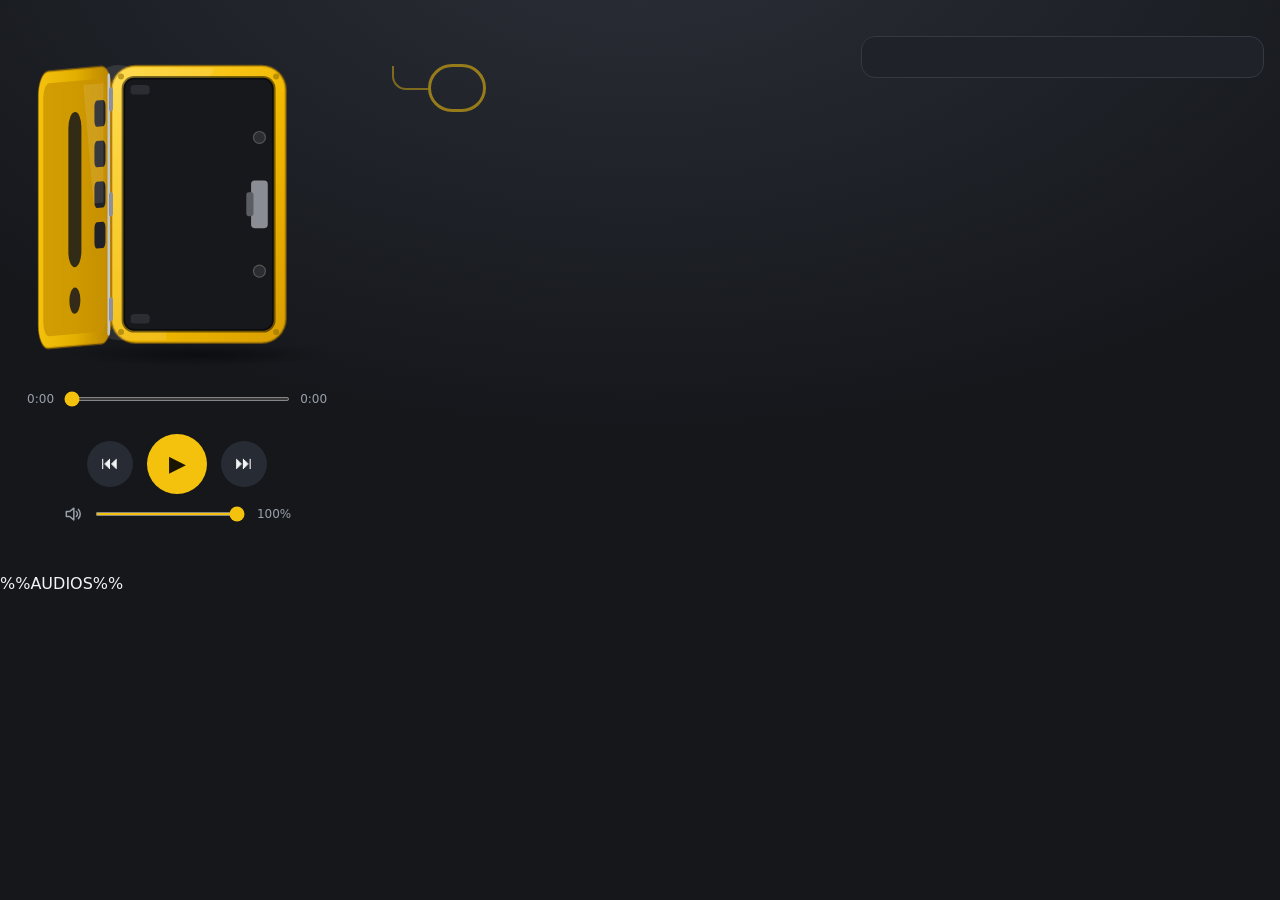
<file: paquete/modulos/_core/mixtape_plantilla.html>
<!doctype html>
<html lang="%%LANG%%">
<head>
<meta charset="utf-8">
<meta name="viewport" content="width=device-width,initial-scale=1">
<title>%%TITLE%%</title>
<style>
:root{--bg:#15171b;--panel:#1f2228;--panel2:#272b33;--line:#343944;--txt:#f2f3f5;--muted:#9aa0ab;--acc:#f4c20d;--onacc:#1a1500}
*{box-sizing:border-box}html,body{overflow-x:clip}
html{background:var(--bg)}body{min-height:100vh;background-repeat:no-repeat;transition:background .6s;margin:0;background:radial-gradient(900px 520px at 50% -10%,var(--tint,#2b2f38),transparent),var(--bg);color:var(--txt);font:16px/1.5 "Roboto","Segoe UI",system-ui,sans-serif}
main{max-width:1180px;margin:0 auto;padding:28px 16px 48px}
header{text-align:center;margin-bottom:6px}header h1{margin:0;font-weight:300;font-size:28px;letter-spacing:.2px}header p{margin:2px 0 0;color:var(--muted)}
/* walkman */
.sw{max-width:380px;margin:8px auto 0}
.stage{position:relative;height:0;padding-bottom:103.7%}.stage svg{position:absolute;inset:0;width:100%;height:100%}

svg{display:block;width:100%;height:auto}
#cas1,#cas2{transition:transform .9s cubic-bezier(.5,0,.2,1)}
.out #cas1,.out #cas2{transform:translateX(46px)}
#cas1{opacity:0}.open #cas1{opacity:1}
#lidW{transform-origin:130px 206px;transition:transform .9s cubic-bezier(.5,0,.2,1);transform:none}
.open #lidW{transform:skewY(-5deg) scaleX(-.42)}
#lidOut{opacity:1;transition:opacity 0s .3s}#lidIn{opacity:0;transition:opacity 0s .3s}
.open #lidOut{opacity:0;transition:opacity 0s .5s}.open #lidIn{opacity:1;transition:opacity 0s .5s}
.reel{transform-box:fill-box;transform-origin:center}
.play .reel{animation:giro 2.4s linear infinite}
@keyframes giro{to{transform:rotate(360deg)}}
.cs{display:flex;gap:10px;align-items:center;justify-content:center;color:var(--muted);font-size:13px;margin:10px 0 0}.cs div{display:flex;gap:6px}.cs button{width:26px;height:26px;border-radius:50%;border:1px solid var(--line);background:none;color:var(--muted);cursor:pointer;font:inherit;font-size:12px}.cs button.on{background:var(--acc);border-color:var(--acc);color:var(--onacc)}
.cols{display:grid;grid-template-columns:minmax(0,1fr) minmax(0,.95fr) minmax(0,1.15fr);gap:28px;align-items:start;margin-top:8px}
.c1 .sw{margin-top:0}.c2 h2.ct{margin:6px 0 10px;font-size:13px;font-weight:500;color:var(--muted)}.c2 ol{margin:0}
.c3 .nota{margin:0}
.base{margin:22px 0 22px;max-width:none}
.frame{position:relative;filter:drop-shadow(0 12px 12px rgba(0,0,0,.45)) drop-shadow(0 2px 2px rgba(0,0,0,.3))}
.frame::before{content:"";position:absolute;left:50%;top:-14px;width:110px;height:28px;margin-left:-55px;transform:rotate(-2deg);z-index:2;background:linear-gradient(100deg,rgba(255,255,255,.45),rgba(210,205,190,.55) 30%,rgba(235,232,220,.5) 55%,rgba(200,196,180,.55));box-shadow:0 1px 3px rgba(0,0,0,.25);clip-path:polygon(0 8%,3% 0,97% 4%,100% 0,98% 52%,100% 100%,3% 96%,0 100%,2% 50%)}
.card{position:relative;padding:34px 26px 34px 62px;color:#2b2b31;background:
 linear-gradient(90deg,transparent 52px,rgba(214,72,86,.75) 52px,rgba(214,72,86,.75) 53.5px,transparent 53.5px),
 repeating-linear-gradient(180deg,transparent 0 23px,rgba(56,150,160,.55) 23px 24px),
 linear-gradient(#f7f5ef,#efece3);background-position:0 0,0 10px,0 0;
 box-shadow:inset 0 0 40px rgba(120,100,60,.12)}
.card::before{content:"";position:absolute;left:0;top:0;bottom:0;width:44px;background:radial-gradient(circle at 22px 34px,#15161a 0 6px,rgba(0,0,0,.35) 6px 7.500px,transparent 8px);background-size:44px 48px;background-repeat:repeat-y}
.hd{display:flex;justify-content:space-between;align-items:flex-end;gap:12px;min-height:48px}
.hd b{font:400 26px/1.05 'Ink Free','Segoe Print','Segoe Script','Bradley Hand',cursive;color:#1d2c78;transform:rotate(-1.2deg);transform-origin:left bottom;overflow-wrap:anywhere}
.hd span{font:400 19px 'Ink Free','Segoe Print','Segoe Script','Bradley Hand',cursive;color:#1d2c78;transform:rotate(1deg)}
.sub{font:10pt/24px "Courier New",Courier,monospace;color:#555;margin:0;min-height:24px}
.base p{margin:0;font:11pt/24px "Courier New",Courier,monospace;color:#2b2b31;white-space:pre-wrap;overflow-wrap:anywhere;text-align:left;min-height:48px}.base p.v{color:#8a8a8e}
.ft{display:flex;justify-content:flex-end;align-items:center;margin-top:18px}.sig{font:400 22px/1 'Ink Free','Segoe Print','Segoe Script','Bradley Hand',cursive;color:#1d1d78;transform:rotate(-2deg)}.dot{display:none}
.vol{display:flex;align-items:center;gap:10px;justify-content:center;margin:10px 0 0;color:var(--muted)}
.vol svg{width:20px;height:20px;fill:none;stroke:currentColor;stroke-width:1.8;stroke-linecap:round;stroke-linejoin:round;flex:none}
.vol input{width:150px;accent-color:var(--acc);height:4px}
.vol output{min-width:3ch;font-size:12px;text-align:right}
.nota{overflow:visible;max-height:none}.nota p{overflow:visible}
main{max-width:1560px}
.cols{grid-template-columns:minmax(0,.8fr) minmax(0,1.1fr) minmax(0,1fr);gap:40px}
.hh{text-align:center;margin:0 0 6px}.hh h1{font-size:30px}
.contact{margin-top:34px;text-align:center;color:var(--muted);font-size:15px;line-height:1.5}.contact a{color:var(--txt);text-decoration:underline;text-underline-offset:3px}
.contact a.mail{display:block;width:max-content;margin:0 auto;font-size:17px}
.contact a.ig{display:block;width:max-content;margin:6px auto 0;font-size:17px}.contact .tel{display:block;width:max-content;margin:6px auto 0;font-size:26px;line-height:1;font-weight:300;text-decoration:none;white-space:nowrap}
.c1 .bar,.c1 .vol{max-width:260px;margin-left:auto;margin-right:auto}.c1 .now{margin-bottom:6px}
.c2 .base{margin:6px 0 24px}.c2 h2.ct{margin:0 0 12px 50px}
.tl{position:relative;padding-left:50px}
.tl::before{content:"";position:absolute;left:14px;top:26px;bottom:38px;width:2px;background:var(--acc);opacity:.8}
.tl ol{margin:0;display:grid;gap:10px}
.tl li{position:relative}
.tl li .ck{position:absolute;left:-50px;top:50%;margin:-14px 0 0 0;width:28px;height:28px;appearance:none;-webkit-appearance:none;background:#050506;border:2px solid var(--acc);border-radius:3px;cursor:pointer;transition:background .15s}
.tl li .ck:checked{background:var(--acc)}.tl li .ck:focus-visible{outline:2px solid var(--txt);outline-offset:3px}
.tl li.on{box-shadow:0 0 0 2px var(--acc);background:var(--panel2)}
.dlb{position:relative;height:48px;margin:16px 0 0 0;display:flex;align-items:center;padding:12px 26px;border-radius:99px;border:3px solid var(--acc);background:transparent;color:var(--acc);font:500 13px/1.2 inherit;letter-spacing:.5px;text-transform:uppercase;cursor:pointer;transition:opacity .15s,background .15s}
.dlb::before{content:"";position:absolute;left:-39px;top:calc(50% - 22px);width:36px;height:22px;border-left:2px solid var(--acc);border-bottom:2px solid var(--acc);border-bottom-left-radius:14px;opacity:.8}
.dlb:not(:disabled):hover{background:var(--acc);color:var(--onacc)}.dlb:disabled{opacity:.55;cursor:default}
.tl::after{content:"";position:absolute;left:14px;bottom:28px;width:2px;height:0}
@media (max-width:900px){
.cols{display:flex;flex-direction:column;align-items:stretch;gap:10px}
.c1,.c2{display:contents}
.hh{order:1}.sw{order:2;width:100%}
.pl{order:3;position:sticky;top:0;z-index:30;display:grid;grid-template-columns:minmax(0,1fr) auto;gap:2px 10px;align-items:center;margin:0 -14px;padding:8px 14px 10px;background:color-mix(in srgb,var(--bg) 92%,transparent);backdrop-filter:blur(8px);-webkit-backdrop-filter:blur(8px);border-bottom:1px solid var(--line)}
.pl .now{grid-column:1;grid-row:1;text-align:left;margin:0;min-width:0}.pl .now b{display:block;font-size:15px;white-space:nowrap;overflow:hidden;text-overflow:ellipsis}.pl .now span{font-size:12px}
.pl .ctl{grid-column:2;grid-row:1;margin:0;gap:6px}.pl .ctl button{width:40px;height:40px;font-size:15px}.pl .ctl #pp{width:46px;height:46px;font-size:18px}
.pl .seekrow{grid-column:1/-1;grid-row:2;max-width:none;margin:0}
.pl #err{grid-column:1/-1;grid-row:3;min-height:0;font-size:12px}.pl .vol{display:none}
.base{order:4;width:100%;margin:6px 0 0}.c3{order:5}.c2 h2.ct{order:6;margin:14px 0 0 50px}.tl{order:7}.contact{order:8;margin:22px 0 6px}
#h-ly{cursor:pointer;display:flex;justify-content:space-between;align-items:center;margin:0;padding:4px 0;-webkit-tap-highlight-color:transparent}
#h-ly::after{content:"";width:9px;height:9px;border-right:2px solid currentColor;border-bottom:2px solid currentColor;transform:rotate(45deg);transition:transform .2s;margin-right:4px}
#lb.abierta #h-ly{margin-bottom:8px}#lb.abierta #h-ly::after{transform:rotate(-135deg)}
#lb:not(.abierta) #lyr{display:none}
#h-ly:focus-visible{outline:2px solid var(--acc);outline-offset:3px;border-radius:6px}
main{padding:14px 14px 28px}
.card{padding:30px 18px 30px 52px}
.card::before{width:36px;background-size:36px 48px;background-position:0 0}
.hd b{font-size:24px}.hd span{font-size:17px}
.dlb{max-width:100%;padding:10px 18px;font-size:12px}
.hh h1{font-size:26px}
.contact .tel{font-size:24px}
}
@media (max-width:900px){.cols{grid-template-columns:minmax(0,1fr);gap:20px}}
/* player */
.now{text-align:center;margin:14px 0 4px}.now b{display:block;font-size:20px;font-weight:500}.now span{color:var(--muted);font-size:14px}
.ctl{display:flex;gap:14px;align-items:center;justify-content:center;margin:10px 0}
.ctl button{border:0;border-radius:50%;width:46px;height:46px;background:var(--panel2);color:var(--txt);font-size:18px;cursor:pointer}
.ctl #pp{width:60px;height:60px;background:var(--acc);color:var(--onacc);font-size:22px}
.ctl button:focus-visible{outline:2px solid var(--acc);outline-offset:3px}
.bar{height:4px;border-radius:9px;background:var(--panel2);overflow:hidden}.bar i{display:block;height:100%;width:0;background:var(--acc)}
/* list */
ol{list-style:none;margin:22px 0 0;padding:0;display:grid;gap:6px}
li{display:flex;align-items:center;gap:14px;padding:12px 14px;border-radius:12px;background:var(--panel);cursor:pointer;transition:background .15s}
li:hover{background:var(--panel2)}li.on{background:var(--panel2);box-shadow:inset 3px 0 0 var(--acc)}
li b{font-weight:300;color:var(--muted);min-width:2ch}li span{flex:1}li small{color:var(--muted)}
li .n{width:8px;height:8px;border-radius:50%;background:var(--acc);flex:none}
.lyr{white-space:pre-wrap}#lp{line-height:1.75}
/* note */
.nota{margin:16px 0 0;padding:16px 18px;border-radius:14px;background:var(--panel);border:1px solid var(--line)}
.nota h2{margin:0 0 6px;font-size:13px;font-weight:500;color:var(--muted)}
.nota p{margin:0;line-height:1.65;overflow-wrap:anywhere;white-space:pre-wrap}.nota p.v{color:var(--muted)}
footer a{color:var(--acc)}footer{text-align:center;color:var(--muted);margin-top:26px;font-size:14px}
@media (prefers-reduced-motion:reduce){#cas1,#cas2,#lidW{transition:none}.play .reel{animation:none}}
.seekrow{display:flex;align-items:center;gap:8px;max-width:300px;margin:8px auto 0;font-size:12px;color:var(--muted)}
.seekrow input{flex:1;min-width:0;accent-color:var(--acc);height:4px}
#err{min-height:1.2em;text-align:center;color:var(--acc);font-size:13px}
#lyr{white-space:pre-wrap;overflow-wrap:anywhere;margin:0;font:inherit;line-height:1.75}
.tl li span{flex:1}.tl li small{color:var(--muted)}
.base[hidden]{display:none}
.nota h2{margin:0 0 8px}
</style>
</head>
<body>
<main>
<div class="cols">
<div class="c1"><header class="hh"><h1 id="ttl"></h1><p id="art" class="art"></p></header>
<div class="sw"><div class="stage open out" id="st">
<svg viewBox="50 70 270 280" role="img" aria-label="Walkman amarillo con la cinta">
<defs>
 <linearGradient id="gy" x1="0" y1="0" x2="1" y2="1"><stop offset="0" stop-color="#ffd83d"/><stop offset=".55" stop-color="#f2b900"/><stop offset="1" stop-color="#d99e00"/></linearGradient>
 <linearGradient id="gd" x1="0" y1="0" x2="1" y2="0"><stop offset="0" stop-color="#b98300"/><stop offset=".5" stop-color="#e4b000"/><stop offset="1" stop-color="#f4c20d"/></linearGradient>
 <mask id="mk" maskUnits="userSpaceOnUse" x="100" y="80" width="200" height="260"><rect x="100" y="80" width="200" height="260" fill="#fff"/><rect x="143" y="111" width="124" height="190" rx="62" fill="#000"/></mask>
 <radialGradient id="gs" cx=".5" cy=".5"><stop offset="0" stop-color="#000" stop-opacity=".45"/><stop offset="1" stop-color="#000" stop-opacity="0"/></radialGradient>
</defs>
<defs id="cd"></defs>
<ellipse cx="203" cy="332" rx="112" ry="10" fill="url(#gs)"/>
<!-- cuerpo: casi las proporciones de la cinta, un poco mayor para el mecanismo -->
<rect x="130" y="90" width="146" height="232" rx="20" fill="url(#gy)"/>
<rect x="130" y="90" width="146" height="232" rx="20" fill="none" stroke="#a97800" stroke-opacity=".5" stroke-width="2"/>
<path d="M146 92h70c-24 50-40 130-40 228h-40a20 20 0 0 1-20-20V112a20 20 0 0 1 30-20z" fill="#fff" fill-opacity=".10"/>
<g fill="#8d6a00" fill-opacity=".55"><circle cx="138" cy="99" r="2.500"/><circle cx="268" cy="99" r="2.500"/><circle cx="138" cy="313" r="2.500"/><circle cx="268" cy="313" r="2.500"/></g>
<rect x="140" y="100" width="126" height="212" rx="9" fill="#17181b"/>
<rect x="140" y="100" width="126" height="212" rx="9" fill="none" stroke="#000" stroke-opacity=".5" stroke-width="3"/>
<g><rect x="247" y="186" width="14" height="40" rx="3" fill="#8a8d94"/><rect x="243" y="196" width="6" height="20" rx="2" fill="#5a5d64"/><circle cx="254" cy="150" r="5" fill="#2b2d33" stroke="#555"/><circle cx="254" cy="262" r="5" fill="#2b2d33" stroke="#555"/><rect x="146" y="106" width="16" height="8" rx="3" fill="#2b2d33"/><rect x="146" y="298" width="16" height="8" rx="3" fill="#2b2d33"/></g>
<g id="cas2"><g class="cc" transform="translate(263 114) rotate(90)"></g></g>
<!-- puerta del lado de los botones, abierta solo un poco -->
<g id="lidW">
 <g id="lidOut">
  <rect x="130" y="90" width="146" height="232" rx="20" fill="url(#gy)" mask="url(#mk)"/>
  <rect x="130" y="90" width="146" height="232" rx="20" fill="none" stroke="#a97800" stroke-opacity=".5" stroke-width="2"/>
  <path d="M146 92h70c-24 50-40 130-40 228h-40a20 20 0 0 1-20-20V112a20 20 0 0 1 30-20z" fill="#fff" fill-opacity=".10" mask="url(#mk)"/>
  <rect x="143" y="111" width="124" height="190" rx="62" fill="#1b1c20" fill-opacity=".2" stroke="#101113" stroke-width="10"/>
  <rect x="148" y="116" width="114" height="180" rx="57" fill="none" stroke="#17a88c" stroke-width="2"/>
  <path d="M170 128l40-6v168l-46 4z" fill="#fff" fill-opacity=".06"/>
  <circle cx="141" cy="100" r="3.500" fill="#c96a1a"/>
  
  <text x="266" y="316" text-anchor="end" font-size="8" fill="#4a4a46" font-family="Roboto,Segoe UI,sans-serif">FM/AM</text>
  <g fill="#0e0f11"><rect x="126" y="130" width="8" height="150" rx="3"/></g>
 </g>
 <g id="lidIn">
  <rect x="130" y="90" width="146" height="232" rx="20" fill="url(#gd)"/>
  <rect x="130" y="90" width="146" height="232" rx="20" fill="none" stroke="#a97800" stroke-opacity=".5" stroke-width="2"/>
  <rect x="140" y="100" width="126" height="212" rx="12" fill="#c99200" fill-opacity=".75"/>
  <rect x="190" y="126" width="26" height="130" rx="13" fill="#17181b" fill-opacity=".85"/>
  <circle cx="203" cy="284" r="11" fill="#17181b" fill-opacity=".85"/>
  <g fill="#202227"><rect x="142" y="118" width="22" height="22" rx="5"/><rect x="142" y="152" width="22" height="22" rx="5"/><rect x="142" y="186" width="22" height="22" rx="5"/><rect x="142" y="220" width="22" height="22" rx="5"/></g>
  <rect x="133" y="96" width="5" height="220" rx="2.500" fill="#c3c6cc"/>
  <g fill="#8e9199"><rect x="127" y="108" width="8" height="20" rx="2.500"/><rect x="127" y="196" width="8" height="20" rx="2.500"/><rect x="127" y="284" width="8" height="20" rx="2.500"/></g>
  <path d="M146 104h40l-20 100h-20z" fill="#fff" fill-opacity=".10"/>
 </g>
</g>
<g id="cas1"><g class="cc" transform="translate(263 114) rotate(90)"></g></g>
</svg></div></div>
<div class="pl"><div class="now"><b id="nt"></b><span id="ns"></span></div>
<div class="seekrow"><span id="cur">0:00</span><input id="seek" type="range" min="0" max="1000" value="0"><span id="dur">0:00</span></div>
<div id="err" role="status"></div>
<div class="ctl"><button id="pv" type="button">&#9198;</button><button id="pp" type="button">&#9654;</button><button id="nx" type="button">&#9197;</button></div>
<label class="vol"><svg viewBox="0 0 24 24" id="vi"><path d="M4 9v6h4l5 4V5L8 9z"/><path id="vw" d="M16 9a4 4 0 0 1 0 6M18.500 6.500a8 8 0 0 1 0 11"/></svg><input id="vol" type="range" min="0" max="1" step="0.05" value="1"><output id="vo">100%</output></label>
</div>
<div class="contact" id="ct" hidden></div></div>
<div class="c2"><section class="base" id="nb" hidden><div class="frame"><div class="card">
<div class="hd"><b id="bt"></b><span id="by"></span></div><div class="sub" id="bs"></div><p id="np"></p>
<div class="ft"><span class="sig" id="sg"></span><i class="dot"></i></div></div></div></section>
<h2 class="ct" id="h-tr"></h2><div class="tl"><ol id="list"></ol><button type="button" id="dl" class="dlb" disabled></button></div></div>
<div class="c3"><section class="nota" id="lb"><h2 id="h-ly"></h2><pre id="lyr"></pre></section></div>
</div>
</main>
<audio id="au" preload="metadata"></audio>
%%AUDIOS%%
<script type="application/json" id="d">%%DATA%%</script>
<script>
(function(){
var D=JSON.parse(document.getElementById('d').textContent),U=D.ui,T=D.tracks;
function $(i){return document.getElementById(i)}
function esc(x){return String(x==null?'':x).replace(/&/g,'&amp;').replace(/</g,'&lt;')}
var PEN="'Ink Free','Segoe Print','Segoe Script','Bradley Hand',cursive";
var cx=document.createElement('canvas').getContext('2d');
function fit(txt,w,h,k){var fs=h*1.05*k;cx.font=fs+'px '+PEN;while(cx.measureText(txt).width>w&&fs>5){fs*=.94;cx.font=fs+'px '+PEN}return fs}
function lab(txt,f,k,rot,col){if(!txt)return '';var x=f[0]*184,y=f[1]*118,w=f[2]*184,h=f[3]*118,fs=fit(txt,w,h,k);
 return '<text x="0" y="0" transform="translate('+(x+w/2).toFixed(1)+' '+(y+h/2).toFixed(1)+') rotate('+rot+')" text-anchor="middle" dominant-baseline="central" font-size="'+fs.toFixed(1)+'" font-family="'+PEN.replace(/"/g,"'")+'" fill="'+col+'" fill-opacity=".95">'+txt+'</text>'}
/* ===== 12 cassettes drawn as vectors (viewBox 400 x 254), after real cassettes ===== */
var CD=[
/*1 clear shell, light blue label*/{shell:'clear',lab:{y0:26,y1:198,c:['#b7dcf7','#86bde9','#6aa6d8'],rules:[54,74,94]},hx:[128,272],hy:126,hr:25,win:'pill',hub:'std',tx:['C-60|42|128|16|#12304f','SIDE___|316|130|12|#12304f']},
/*2 black, retro stripes*/{shell:'solid',b:['#3a3a3f','#232327','#121214'],lab:{y0:22,y1:68,c:['#f1f1ec','#d9d9d1'],rules:[44,58]},stripes:[[68,90,'#2f8fd0'],[90,112,'#e5412b'],[112,136,'#f39a1e'],[136,160,'#f3d21c']],hx:[124,276],hy:112,hr:24,win:'pill',hub:'std',tag:['B',34,26]},
/*3 clear shell, black label*/{shell:'clear',lab:{y0:34,y1:206,c:['#4a4a50','#2e2e33','#1d1d21'],chamfer:true},hx:[124,276],hy:122,hr:26,win:'rect',hub:'std'},
/*4 clear shell, silver label*/{shell:'clear',lab:{y0:34,y1:206,c:['#eceef1','#b6b9c0','#8e929b'],chamfer:true,notch:true,brushed:true},hx:[122,278],hy:122,hr:26,win:'rect',hub:'std'},
/*5 clear shell, gold open reels*/{shell:'clear',open:{c:['#fbe3a1','#e2b157','#a97a2a']},hx:[110,290],hy:120,hr:56,hub:'open',packs:false},
/*6 black, cream label*/{shell:'solid',b:['#3b3b3e','#222225','#101012'],lab:{y0:20,y1:200,c:['#efe9d6','#cfc8b0'],rules:[40,56],aged:true},hx:[112,288],hy:112,hr:25,win:'pill',hub:'std',tx:['2|38|128|30|#111']},
/*7 smoked shell, white label, red band*/{shell:'smoke',b:['#85766f','#5a4c48','#3a2e2b'],lab:{y0:22,y1:196,c:['#f6f1e6','#ddd5c3']},stripes:[[78,152,'#ee4b24']],hx:[118,282],hy:115,hr:25,win:'pill',hub:'std',tag:['B',34,100],arrow:true},
/*8 translucent red*/{shell:'tint',b:['#e8392d','#c4261c','#6e0d09'],hx:[124,276],hy:118,hr:24,hub:'plain',packs:true,hubc:['#ffd9d2','#c8261c']},
/*9 pink*/{shell:'solid',b:['#f8b6ca','#f08cab','#d4688b'],hx:[120,282],hy:112,hr:24,hub:'hole',win:'cut',bot:['#e27c9c','#c75d80']},
/*10 smoked grid, grey label with blue stripe*/{shell:'smoke',grid:true,b:['#6b6e73','#43464b','#25272b'],lab:{y0:30,y1:196,c:['#e7e9eb','#bcc0c4'],rules:[52,72]},stripes:[[152,176,'#1f84d9']],hx:[118,282],hy:116,hr:25,win:'pill',hub:'std',tag:['B',40,132]},
/*11 clear shell, silver open reels*/{shell:'clear',open:{c:['#ffffff','#d9dee6','#9aa3b2']},hx:[118,284],hy:118,hr:54,hub:'open',packs:false},
/*12 black plain*/{shell:'solid',b:['#2b2b2f','#1a1a1d','#0b0b0c'],panel:true,hx:[112,288],hy:112,hr:27,win:'pill',hub:'std',tag:null}
];
var CZ=[ /* title zone, © zone and ink of each */
{t:[.10,.07,.80,.20],c:[.19,.68,.62,.09],ti:'#12304f',ci:'#12304f'},
{t:[.30,.10,.62,.16],c:[.20,.63,.60,.09],ti:'#1d2433',ci:'#f2f2ee'},
{t:[.12,.12,.76,.16],c:[.12,.67,.76,.11],ti:'#f4efe2',ci:'#f4efe2'},
{t:[.12,.12,.76,.16],c:[.12,.67,.76,.11],ti:'#20232a',ci:'#20232a'},
{t:[.12,.10,.76,.14],c:[.20,.745,.60,.08],ti:'#2b2012',ci:'#2b2012'},
{t:[.10,.06,.80,.14],c:[.12,.64,.76,.12],ti:'#26221a',ci:'#26221a'},
{t:[.12,.10,.76,.14],c:[.38,.64,.52,.10],ti:'#2a2220',ci:'#2a2220'},
{t:[.15,.12,.70,.14],c:[.20,.72,.60,.09],ti:'#fff1ee',ci:'#fff1ee'},
{t:[.15,.06,.70,.15],c:[.20,.72,.60,.09],ti:'#6b2540',ci:'#6b2540'},
{t:[.12,.12,.76,.14],c:[.30,.69,.50,.08],ti:'#1c2430',ci:'#1c2430'},
{t:[.12,.10,.76,.14],c:[.20,.76,.60,.08],ti:'#2b3240',ci:'#2b3240'},
{t:[.12,.10,.76,.14],c:[.20,.72,.60,.09],ti:'#ececee',ci:'#ececee'}];
var PAL=[
{a:'#6fb7ee',o:'#06233b',bg:'#0e1822',t:'#1d4468',s:['#9bd0f6','#5aa7e2','#2f6fae']},
{a:'#f08a24',o:'#241000',bg:'#191511',t:'#4a2f12',s:['#ffd23a','#f39a1e','#d8541a']},
{a:'#3fd47a',o:'#04240f',bg:'#0e1a13',t:'#15472b',s:['#7be7a3','#3fd47a','#1f8f4f']},
{a:'#cfd4dc',o:'#14171c',bg:'#14161a',t:'#353a42',s:['#eceef2','#b3b8c2','#7a808c']},
{a:'#e8b34a',o:'#2a1b00',bg:'#19150d',t:'#4d3c14',s:['#ffe08a','#e8b34a','#b5842a']},
{a:'#e9e3cf',o:'#1c1a14',bg:'#151412',t:'#3a362d',s:['#6a6860','#403f3b','#242321']},
{a:'#f2562b',o:'#ffffff',bg:'#1c1211',t:'#4d1d14',s:['#ff8d68','#f2562b','#bd3a18']},
{a:'#ff4a3c',o:'#ffffff',bg:'#1c0f0f',t:'#5a1616',s:['#ff7062','#e8322a','#a01810']},
{a:'#f08aa8',o:'#3a0d20',bg:'#1c1217',t:'#52243a',s:['#ffbfd0','#f08aa8','#c25c7c']},
{a:'#2e8be0',o:'#ffffff',bg:'#0e1319',t:'#1b3656',s:['#72b4f0','#2e8be0','#1b5aa6']},
{a:'#b9c4d4',o:'#0f141c',bg:'#12151a',t:'#2c3543',s:['#e3e9f2','#b2bdce','#7b899e']},
{a:'#e8e8ea',o:'#111113',bg:'#111112',t:'#2e2e34',s:['#54545a','#34343a','#1a1a1d']}];
function cassette(i){
 var d=CD[i],H=254,o='',cl=d.shell==='clear';
 function stops(id,c,dir){return '<linearGradient id="'+id+'" x1="0" y1="0" x2="'+(dir?1:0)+'" y2="'+(dir?0:1)+'">'+c.map(function(k,n){return '<stop offset="'+(n/(c.length-1))+'" stop-color="'+k+'"/>'}).join('')+'</linearGradient>'}
 var b=d.b||['#fff','#fff','#fff'],lc=d.lab?d.lab.c:['#fff','#fff'];
 var df=stops('kb',b)+stops('kp',d.bot||[b[1],b[2]])+stops('kl',lc)+(d.open?stops('ko',d.open.c):'')
 +'<linearGradient id="kg" x1="0" y1="0" x2="0" y2="1"><stop offset="0" stop-color="#fff" stop-opacity=".32"/><stop offset=".42" stop-color="#fff" stop-opacity=".05"/><stop offset=".55" stop-color="#000" stop-opacity="0"/><stop offset="1" stop-color="#000" stop-opacity=".28"/></linearGradient>'
 +'<radialGradient id="km" cx=".35" cy=".3" r=".8"><stop offset="0" stop-color="#fff"/><stop offset=".5" stop-color="#b9bcc4"/><stop offset="1" stop-color="#5d6068"/></radialGradient>'
 +'<radialGradient id="kt" cx=".4" cy=".35" r=".8"><stop offset="0" stop-color="#7a5636"/><stop offset=".6" stop-color="#3b2819"/><stop offset="1" stop-color="#1b100a"/></radialGradient>'
 +'<radialGradient id="kh" cx=".4" cy=".35" r=".85"><stop offset="0" stop-color="#fff"/><stop offset=".6" stop-color="#e6e2d4"/><stop offset="1" stop-color="#8d8a7c"/></radialGradient>'
 +'<linearGradient id="kw" x1="0" y1="0" x2="1" y2="1"><stop offset="0" stop-color="#fff" stop-opacity=".38"/><stop offset=".45" stop-color="#fff" stop-opacity="0"/></linearGradient>'
 +'<linearGradient id="kbr" x1="0" y1="0" x2="1" y2="0"><stop offset="0" stop-color="#fff" stop-opacity=".0"/><stop offset=".3" stop-color="#fff" stop-opacity=".45"/><stop offset=".6" stop-color="#fff" stop-opacity=".05"/><stop offset=".85" stop-color="#fff" stop-opacity=".4"/><stop offset="1" stop-color="#fff" stop-opacity="0"/></linearGradient>'
 +'<pattern id="kgd" width="6" height="6" patternUnits="userSpaceOnUse"><path d="M0 0H6M0 0V6" stroke="#fff" stroke-opacity=".10" stroke-width=".8"/></pattern>'
 +'<filter id="ks" x="-5%" y="-5%" width="110%" height="115%"><feGaussianBlur stdDeviation="1.6"/></filter>';
 document.getElementById('cd').innerHTML=df;
 var hy=d.hy,hr=d.hr,x1=d.hx[0],x2=d.hx[1];
 /* ---- shell ---- */
 if(cl){o+='<rect x="0" y="0" width="400" height="'+H+'" rx="16" fill="#d3e7f3" fill-opacity=".34"/><path d="M0 40Q120 10 240 0H60Q0 0 0 40Z" fill="#fff" fill-opacity=".12"/><path d="M330 0H400V90Q360 40 330 0Z" fill="#fff" fill-opacity=".10"/><rect x="1.5" y="1.5" width="397" height="'+(H-3)+'" rx="15" fill="none" stroke="#fff" stroke-opacity=".9" stroke-width="2.5"/><rect x="9" y="9" width="382" height="'+(H-18)+'" rx="10" fill="none" stroke="#8fa0ad" stroke-opacity=".55" stroke-width="1.5"/><rect x="11" y="11" width="378" height="'+(H-22)+'" rx="9" fill="none" stroke="#fff" stroke-opacity=".7"/>'}
 else o+='<rect x="0" y="0" width="400" height="'+H+'" rx="16" fill="url(#kb)"/>';
 if(d.shell==='smoke'||d.shell==='tint')o+='<rect x="2" y="2" width="396" height="'+(H-4)+'" rx="14" fill="#fff" fill-opacity=".07"/>';
 if(d.grid)o+='<rect x="0" y="0" width="400" height="'+H+'" rx="16" fill="url(#kgd)"/>';
 if(d.shell==='solid'&&!d.bot||d.shell==='solid')o+='<path d="M0 60H4M396 60H400" stroke="#000" stroke-opacity=".0"/>';
 /* ---- tape packs (visible on shells without a big label) ---- */
 if(d.packs!==false&&(d.shell==='tint'||d.open===undefined&&!d.lab&&d.shell!=='solid')){o+='<circle cx="'+(x1)+'" cy="'+hy+'" r="'+(hr+30)+'" fill="url(#kt)" fill-opacity=".85"/><circle cx="'+x2+'" cy="'+hy+'" r="'+(hr+14)+'" fill="url(#kt)" fill-opacity=".85"/><path d="M'+x1+' '+(hy+hr+30)+'C '+(x1+60)+' '+(hy+hr+24)+' '+(x2-40)+' '+(hy+hr+22)+' '+x2+' '+(hy+hr+14)+'" stroke="#2a1a10" stroke-width="2" fill="none"/>'}
 if(d.open)o+='<circle cx="'+x1+'" cy="'+hy+'" r="'+(hr+8)+'" fill="url(#kt)" fill-opacity=".55"/><circle cx="'+x2+'" cy="'+hy+'" r="'+(hr+8)+'" fill="url(#kt)" fill-opacity=".55"/>';
 /* ---- label ---- */
 function chamf(y0,y1){var a=22,r=a+14;return 'M'+(22+r)+' '+y0+'H'+(378-r)+'L378 '+(y0+14)+'V'+(y1-6)+'Q378 '+y1+' 372 '+y1+'H28Q22 '+y1+' 22 '+(y1-6)+'V'+(y0+14)+'Z'}
 if(d.lab){var L=d.lab,w=L.chamfer;
  var shape=w?'<path d="'+chamf(L.y0,L.y1)+'"':'<rect x="22" y="'+L.y0+'" width="356" height="'+(L.y1-L.y0)+'" rx="8"';
  o+=shape.replace('<','<')+' fill="#000" opacity=".28" filter="url(#ks)" transform="translate(0 2)"/>'+shape+' fill="url(#kl)"/>'+shape+' fill="none" stroke="#fff" stroke-opacity=".45"/>';
  if(L.brushed)o+='<rect x="30" y="'+(L.y0+8)+'" width="340" height="'+(L.y1-L.y0-16)+'" fill="url(#kbr)" opacity=".7"/>';
  if(L.aged)o+='<g stroke="#a89e80" stroke-opacity=".25" stroke-width="1"><path d="M40 '+(L.y0+30)+'l60 -2M180 '+(L.y0+90)+'l80 3M70 '+(L.y1-24)+'l50 -2"/></g>';
  if(L.notch)o+='<path d="M186 '+L.y0+'l14 12l14 -12z" fill="#e9f0f4" fill-opacity=".85"/>';
  (L.rules||[]).forEach(function(y){o+='<path d="M36 '+y+'H364" stroke="#101820" stroke-opacity=".75" stroke-width="1.6"/><path d="M36 '+(y+1.6)+'H364" stroke="#fff" stroke-opacity=".55" stroke-width=".8"/>'});
  o+='<path d="M22 '+(L.y0+6)+'Q22 '+L.y0+' 28 '+L.y0+'" fill="none"/>'}
 (d.stripes||[]).forEach(function(s){o+='<rect x="22" y="'+s[0]+'" width="356" height="'+(s[1]-s[0])+'" fill="'+s[2]+'"/><rect x="22" y="'+s[0]+'" width="356" height="2" fill="#fff" opacity=".35"/><rect x="22" y="'+(s[1]-2)+'" width="356" height="2" fill="#000" opacity=".2"/>'});
 if(d.panel)o+='<rect x="24" y="24" width="352" height="170" rx="12" fill="#fff" fill-opacity=".04"/><rect x="24" y="24" width="352" height="170" rx="12" fill="none" stroke="#fff" stroke-opacity=".18" stroke-width="1.5"/><rect x="26" y="26" width="348" height="166" rx="11" fill="none" stroke="#000" stroke-opacity=".5"/>';
 /* ---- windows ---- */
 function cwin(cx,cy,w,hh,tape){o+='<rect x="'+(cx-w/2)+'" y="'+(cy-hh/2)+'" width="'+w+'" height="'+hh+'" rx="3" fill="#dfe5e8"/>'+(tape?'<rect x="'+(cx-w/2)+'" y="'+(cy-hh/2)+'" width="'+(w*.5)+'" height="'+hh+'" fill="#4a3524"/>':'')+'<rect x="'+(cx-w/2)+'" y="'+(cy-hh/2)+'" width="'+w+'" height="'+hh+'" rx="3" fill="url(#kw)"/><rect x="'+(cx-w/2)+'" y="'+(cy-hh/2)+'" width="'+w+'" height="'+hh+'" rx="3" fill="none" stroke="#000" stroke-opacity=".6" stroke-width="1.5"/><path d="M'+(cx-w/2+8)+' '+(cy+hh/2-2)+'v-5M'+(cx-w/2+16)+' '+(cy+hh/2-2)+'v-3M'+(cx+w/2-8)+' '+(cy+hh/2-2)+'v-5M'+(cx+w/2-16)+' '+(cy+hh/2-2)+'v-3" stroke="#222" stroke-opacity=".5"/>'}
 if(d.win==='pill'){var px0=x1-hr-14,px1=x2+hr+14,py0=hy-hr-9,py1=hy+hr+9,pr=(py1-py0)/2;
  o+='<rect x="'+px0+'" y="'+py0+'" width="'+(px1-px0)+'" height="'+(py1-py0)+'" rx="'+pr+'" fill="#000" opacity=".3" filter="url(#ks)" transform="translate(0 2)"/><rect x="'+px0+'" y="'+py0+'" width="'+(px1-px0)+'" height="'+(py1-py0)+'" rx="'+pr+'" fill="#1a1b1f" stroke="#050506" stroke-width="2"/><rect x="'+(px0+3)+'" y="'+(py0+3)+'" width="'+(px1-px0-6)+'" height="'+((py1-py0)/2-2)+'" rx="'+(pr-3)+'" fill="url(#kg)" opacity=".55"/>';
  o+='<circle cx="'+x1+'" cy="'+hy+'" r="'+(hr+6)+'" fill="url(#kt)"/><circle cx="'+x2+'" cy="'+hy+'" r="'+(hr+6)+'" fill="url(#kt)"/>';cwin(200,hy,56,hr*1.25,true)}
 if(d.win==='rect'){o+='<circle cx="'+x1+'" cy="'+hy+'" r="'+(hr+5)+'" fill="#0b0b0e" fill-opacity=".55"/><circle cx="'+x2+'" cy="'+hy+'" r="'+(hr+5)+'" fill="#0b0b0e" fill-opacity=".55"/>';cwin(200,hy,60,hr*1.5,true)}
 if(d.win==='cut'){cwin(200,hy,60,hr*1.5,true)}
 /* ---- reels ---- */
 function hubStd(x,y,r){var s='<g class="reel"><circle cx="'+x+'" cy="'+y+'" r="'+r+'" fill="url(#kh)" stroke="#6d6a5e" stroke-width="1.2"/><circle cx="'+x+'" cy="'+y+'" r="'+(r*.78).toFixed(1)+'" fill="#26262b"/>';for(var a=0;a<6;a++)s+='<rect x="'+(x-r*.09).toFixed(1)+'" y="'+(y-r*.78).toFixed(1)+'" width="'+(r*.18).toFixed(1)+'" height="'+(r*.30).toFixed(1)+'" rx="1" fill="#f6f4ea" transform="rotate('+(a*60)+' '+x+' '+y+')"/>';
  return s+'<circle cx="'+x+'" cy="'+y+'" r="'+(r*.26).toFixed(1)+'" fill="url(#km)"/><circle cx="'+x+'" cy="'+y+'" r="'+(r*.1).toFixed(1)+'" fill="#0e0e11"/></g>'}
 function hubPlain(x,y,r,c){var s='<g class="reel"><circle cx="'+x+'" cy="'+y+'" r="'+r+'" fill="'+c[1]+'" stroke="#000" stroke-opacity=".3" stroke-width="1.2"/><circle cx="'+x+'" cy="'+y+'" r="'+(r*.74).toFixed(1)+'" fill="'+c[0]+'"/><circle cx="'+x+'" cy="'+y+'" r="'+(r*.5).toFixed(1)+'" fill="#17090a"/>';for(var a=0;a<6;a++)s+='<rect x="'+(x-r*.07).toFixed(1)+'" y="'+(y-r*.5).toFixed(1)+'" width="'+(r*.14).toFixed(1)+'" height="'+(r*.2).toFixed(1)+'" fill="'+c[0]+'" transform="rotate('+(a*60)+' '+x+' '+y+')"/>';return s+'</g>'}
 function hubHole(x,y,r){var s='<g class="reel"><circle cx="'+x+'" cy="'+y+'" r="'+r+'" fill="#fff" stroke="#c9728f" stroke-width="2"/>';for(var a=0;a<6;a++)s+='<rect x="'+(x-r*.08).toFixed(1)+'" y="'+(y-r).toFixed(1)+'" width="'+(r*.16).toFixed(1)+'" height="'+(r*.3).toFixed(1)+'" fill="#f08cab" transform="rotate('+(a*60)+' '+x+' '+y+')"/>';return s+'<circle cx="'+x+'" cy="'+y+'" r="'+(r*.38).toFixed(1)+'" fill="#fff" stroke="#d48aa2"/></g>'}
 function hubOpen(x,y,r){var s='<g class="reel"><circle cx="'+x+'" cy="'+y+'" r="'+r+'" fill="url(#ko)" stroke="#5a4520" stroke-opacity=".6" stroke-width="1.5"/><circle cx="'+x+'" cy="'+y+'" r="'+(r*.93)+'" fill="none" stroke="#fff" stroke-opacity=".5"/>';
  for(var a=0;a<3;a++){var g=a*2*Math.PI/3+.3,g2=g+1.0,P=function(rr,aa){return (x+rr*Math.cos(aa)).toFixed(1)+' '+(y+rr*Math.sin(aa)).toFixed(1)};s+='<path d="M'+P(r*.4,g)+'L'+P(r*.86,g+.08)+'L'+P(r*.8,g2-.08)+'L'+P(r*.4,g2)+'Z" fill="#1e1a16" fill-opacity=".92" stroke="#000" stroke-opacity=".4"/>'}
  s+='<circle cx="'+x+'" cy="'+y+'" r="'+(r*.3)+'" fill="#4a4848" stroke="#8f8c88"/><circle cx="'+x+'" cy="'+y+'" r="'+(r*.2)+'" fill="#2b2b2e"/>';for(var a=0;a<6;a++)s+='<rect x="'+(x-r*.025)+'" y="'+(y-r*.2)+'" width="'+(r*.05)+'" height="'+(r*.1)+'" fill="#d7d3cb" transform="rotate('+(a*60)+' '+x+' '+y+')"/>';return s+'</g>'}
 var hb=d.hub;
 if(hb==='open')o+=hubOpen(x1,hy,hr)+hubOpen(x2,hy,hr);else if(hb==='plain')o+=hubPlain(x1,hy,hr,d.hubc)+hubPlain(x2,hy,hr,d.hubc);else if(hb==='hole')o+=hubHole(x1,hy,hr)+hubHole(x2,hy,hr);else o+=hubStd(x1,hy,hr)+hubStd(x2,hy,hr);
 /* ---- lower part ---- */
 if(cl||d.shell==='smoke'||d.shell==='tint'){
  o+='<path d="M60 178H340L354 '+(H-10)+'H46Z" fill="#9aa8b2" fill-opacity="'+(cl?'.22':'.3')+'" stroke="#fff" stroke-opacity=".5"/>';
  o+='<g><rect x="38" y="214" width="26" height="26" rx="13" fill="url(#km)" stroke="#555"/><circle cx="51" cy="227" r="7" fill="#2b2c30"/><circle cx="51" cy="227" r="3" fill="#bbb"/><rect x="336" y="214" width="26" height="26" rx="13" fill="url(#km)" stroke="#555"/><circle cx="349" cy="227" r="7" fill="#2b2c30"/><circle cx="349" cy="227" r="3" fill="#bbb"/></g>';
  o+='<g fill="#0b0b0e" fill-opacity=".7"><circle cx="110" cy="224" r="8"/><circle cx="290" cy="224" r="8"/><rect x="150" y="212" width="18" height="20" rx="3"/><rect x="232" y="212" width="18" height="20" rx="3"/></g><rect x="176" y="226" width="48" height="16" rx="3" fill="#6a4a2a"/><rect x="176" y="226" width="48" height="16" rx="3" fill="url(#kw)"/><circle cx="200" cy="210" r="7" fill="url(#km)" stroke="#333"/>'}
 else{o+='<path d="M64 176H336L352 '+H+'H48Z" fill="url(#kp)"/><path d="M64 176H336" stroke="#fff" stroke-opacity=".3" stroke-width="2"/><path d="M48 '+H+'L64 176M352 '+H+'L336 176" stroke="#000" stroke-opacity=".3" stroke-width="2"/>';
  for(var y=186;y<246;y+=7)o+='<path d="M'+(70-(y-176)*.2)+' '+y+'H'+(330+(y-176)*.2)+'" stroke="#000" stroke-opacity=".12"/>';
  o+='<g fill="#060607"><circle cx="98" cy="226" r="11"/><circle cx="302" cy="226" r="11"/><rect x="148" y="214" width="22" height="22" rx="3"/><rect x="230" y="214" width="22" height="22" rx="3"/></g><g fill="none" stroke="#fff" stroke-opacity=".22"><circle cx="98" cy="228" r="11"/><circle cx="302" cy="228" r="11"/></g>'}
 /* ---- screws ---- */
 [[18,18],[382,18],[18,H-18],[382,H-18],[200,H-12]].forEach(function(p,k){o+='<circle cx="'+p[0]+'" cy="'+p[1]+'" r="'+(k===4?6:7.5)+'" fill="url(#km)" stroke="#2b2c31"/><path d="M'+(p[0]-4.5)+' '+p[1]+'h9" stroke="#3b3d44" stroke-width="2" transform="rotate('+(k*47)+' '+p[0]+' '+p[1]+')"/>'});
 if(d.tag)o+='<rect x="'+d.tag[1]+'" y="'+d.tag[2]+'" width="28" height="26" rx="3" fill="#f6f3ea" stroke="#111" stroke-width="3"/><text x="'+(d.tag[1]+14)+'" y="'+(d.tag[2]+21)+'" text-anchor="middle" font-size="21" font-weight="700" font-family="Arial,sans-serif" fill="#111">'+d.tag[0]+'</text>';
 if(d.arrow)o+='<path d="M96 168h26v-8l16 14l-16 14v-8H96z" fill="#ee4b24"/>';
 (d.tx||[]).forEach(function(t){t=t.split('|');o+='<text x="'+t[1]+'" y="'+t[2]+'" font-size="'+t[3]+'" font-weight="800" font-family="Arial,sans-serif" fill="'+t[4]+'">'+t[0]+'</text>'});
 /* ---- gloss and outer bevel ---- */
 o+='<rect x="0" y="0" width="400" height="'+H+'" rx="16" fill="url(#kg)" opacity="'+(cl?'.55':'1')+'"/><rect x="1.5" y="1.5" width="397" height="'+(H-3)+'" rx="15" fill="none" stroke="#fff" stroke-opacity="'+(cl?'.0':'.35')+'" stroke-width="2"/><rect x="0" y="0" width="400" height="'+H+'" rx="16" fill="none" stroke="#000" stroke-opacity="'+(cl?'.25':'.55')+'" stroke-width="2"/>';
 return o}

function tema(i){var p=PAL[i],r=document.documentElement.style;r.setProperty('--acc',p.a);r.setProperty('--onacc',p.o);r.setProperty('--bg',p.bg);r.setProperty('--tint',p.t);
 }
var WK=[['#ffd83d','#f2b900','#d99e00'],['#ffb066','#f07a2a','#c25a12'],['#ff7a66','#e0342a','#a01c14'],['#7cc0f5','#2f86d6','#1c5a9e'],['#6fe0d0','#22b5a6','#137c72'],['#7b7f88','#4a4d55','#2a2c32'],['#fbf3dc','#e7dcbc','#c4b78e'],['#9be07a','#4caf3c','#2d7a24'],['#ffc2d6','#f48fb1','#c2587c']];
function caja(w){var p=WK[w],g=document.getElementById('gy').children,d=document.getElementById('gd').children;for(var k=0;k<3;k++){g[k].setAttribute('stop-color',p[k]);d[k].setAttribute('stop-color',p[2-k])}}
function setCinta(i){tema(i);var z=CZ[i];
 var h='<g transform="scale(.46)">'+cassette(i)+'</g>'+lab(esc(D.name),z.t,1,-1.4,z.ti)+lab(esc(D.copy||''),z.c,.62,.6,z.ci);
 [].forEach.call(document.querySelectorAll('.cc'),function(g){g.innerHTML=h});
 [].forEach.call(document.querySelectorAll('#cs button'),function(b,k){b.className=k===i?'on':''})}

var au=$('au'),st=$('st'),cur=-1,urlBlob=null,drag=false,entered=false,ck=[],ol=$('list');
$('ttl').textContent=D.name;$('art').textContent=D.artist||'';$('h-tr').textContent=U.tracks;$('h-ly').textContent=U.lyrics;
$('pv').title=U.prev;$('pv').setAttribute('aria-label',U.prev);$('nx').title=U.next;$('nx').setAttribute('aria-label',U.next);
$('vol').title=U.vol;$('vol').setAttribute('aria-label',U.vol);$('seek').setAttribute('aria-label',U.seek);$('dl').title=U.dlnota;
setCinta(D.cinta);caja(D.walk);
/* contact lines */
(function(){var L=D.contact||[];if(!L.length)return;var c=$('ct');c.hidden=false;
 L.forEach(function(l){l=String(l);var t=l.trim(),d=document.createElement('div');
  var ig=t.indexOf('instagram.com/');if(ig>=0){var u=t.slice(ig+14).split('/')[0].split('?')[0];if(u){var ai=document.createElement('a');ai.href='https://instagram.com/'+u;ai.target='_blank';ai.rel='noopener';ai.textContent='@'+u;ai.className='ig';d.appendChild(ai);c.appendChild(d);return}}
  if(t&&t.replace(/[0-9 ()+-]/g,'')===''){var a=document.createElement('a');a.className='tel';a.href='tel:'+t.replace(/[^0-9+]/g,'');a.textContent=t;c.appendChild(a);return}
  var txt='';t.split(' ').forEach(function(w){
   if(w.indexOf('http')===0){if(txt){d.appendChild(document.createTextNode(txt+' '));txt=''}var a=document.createElement('a');a.href=w;a.target='_blank';a.rel='noopener';a.textContent=w;d.appendChild(a)}
   else if(w.indexOf('@')>0&&w.indexOf('.',w.indexOf('@'))>0){if(txt){d.appendChild(document.createTextNode(txt));txt=''}var a=document.createElement('a');a.className='mail';a.href='mailto:'+w;a.textContent=w;d.appendChild(a)}
   else txt+=(txt?' ':'')+w});
  if(txt)d.appendChild(document.createTextNode(txt));c.appendChild(d)})})();
/* track list with its selection boxes */
function fmt(x){if(!isFinite(x))return'0:00';var m=Math.floor(x/60),s=Math.floor(x%60);return m+':'+(s<10?'0':'')+s}
function nsel(){return ck.filter(function(c){return c.checked}).length}
function upd(){var n=nsel();$('dl').textContent=U.dl+(n?' ('+n+')':'');$('dl').disabled=!n}
T.forEach(function(t,i){var li=document.createElement('li'),c=document.createElement('input'),n=document.createElement('b'),s=document.createElement('span'),sm=document.createElement('small');
 c.type='checkbox';c.className='ck';c.setAttribute('aria-label',t.title);n.textContent=String(t.n).padStart(2,'0');s.textContent=t.title;
 li.appendChild(c);li.appendChild(n);li.appendChild(s);
 if(t.story){var dt=document.createElement('i');dt.className='n';dt.title='';li.appendChild(dt)}
 li.appendChild(sm);ck.push(c);
 li.addEventListener('click',function(e){if(e.target===c){upd();return}load(i,true)});ol.appendChild(li);
 if(!D.inline&&!t.url){var a=new Audio();a.preload='metadata';a.addEventListener('loadedmetadata',function(){sm.textContent=fmt(a.duration)});a.src=D.dir+'/'+encodeURIComponent(t.file)}
 else if(t.url){var a2=new Audio();a2.preload='metadata';a2.addEventListener('loadedmetadata',function(){sm.textContent=fmt(a2.duration)});a2.src=t.url}});
upd();
function setPP(){var p=!au.paused;$('pp').textContent=p?'\u23F8':'\u25B6';$('pp').title=p?U.pause:U.play;$('pp').setAttribute('aria-label',p?U.pause:U.play)}
function src(i){
 if(T[i].url)return T[i].url;
 if(!D.inline)return D.dir+'/'+encodeURIComponent(T[i].file);
 if(urlBlob){URL.revokeObjectURL(urlBlob);urlBlob=null}
 var b=atob($('a'+i).textContent.trim()),u=new Uint8Array(b.length);for(var k=0;k<b.length;k++)u[k]=b.charCodeAt(k);
 urlBlob=URL.createObjectURL(new Blob([u],{type:'audio/mpeg'}));return urlBlob}
function nota(i){var t=T[i],b=$('nb');if(!t.story){b.hidden=true;return}b.hidden=false;$('bt').textContent=t.title;$('by').textContent=t.year||'';
 $('bs').textContent=D.name+', '+(i+1)+'/'+T.length;$('np').textContent=t.story;$('sg').textContent=D.artist||''}
function load(i,play){
 if(i<0||i>=T.length)return;cur=i;$('err').textContent='';
 au.src=src(i);
 [].forEach.call(ol.children,function(li,k){li.className=k===i?'on':''});
 $('nt').textContent=T[i].title;$('ns').textContent=(i+1)+' / '+T.length;
 var ly=$('lyr');ly.textContent=T[i].lyrics||U.nolyrics;ly.style.color=T[i].lyrics?'':'var(--muted)';
 if(window.innerWidth<=900){$('lb').classList.remove('abierta');$('h-ly').setAttribute('aria-expanded','false')}
 nota(i);document.title=T[i].title+' \u00b7 '+D.name;
 if(play){var p=au.play();if(p&&p.catch)p.catch(function(){})}
 setPP()}
function entrar(){entered=true;
 if(st.classList.contains('out')){st.classList.remove('out');setTimeout(function(){st.classList.remove('open');setTimeout(function(){if(!au.paused)st.classList.add('play')},850)},950)}
 else if(st.classList.contains('open')){st.classList.remove('open');setTimeout(function(){if(!au.paused)st.classList.add('play')},850)}
 else st.classList.add('play')}
function toggle(){if(cur<0){load(0,true);return}if(au.paused){var p=au.play();if(p&&p.catch)p.catch(function(){})}else au.pause()}
$('pp').addEventListener('click',toggle);
$('pv').addEventListener('click',function(){if(au.currentTime>3){au.currentTime=0}else load(cur<=0?0:cur-1,!au.paused)});
$('nx').addEventListener('click',function(){load(cur+1<T.length?cur+1:0,!au.paused)});
au.addEventListener('play',function(){setPP();if(!entered)entrar();else if(!st.classList.contains('open'))st.classList.add('play')});
au.addEventListener('pause',function(){setPP();st.classList.remove('play')});
au.addEventListener('ended',function(){if(cur+1<T.length)load(cur+1,true);else{setPP();st.classList.remove('play');au.currentTime=0}});
au.addEventListener('error',function(){$('err').textContent=U.noaudio});
au.addEventListener('loadedmetadata',function(){$('dur').textContent=fmt(au.duration)});
au.addEventListener('timeupdate',function(){if(!drag&&au.duration)$('seek').value=Math.round(au.currentTime/au.duration*1000);$('cur').textContent=fmt(au.currentTime)});
$('seek').addEventListener('input',function(){drag=true;if(au.duration)$('cur').textContent=fmt(this.value/1000*au.duration)});
$('seek').addEventListener('change',function(){if(au.duration)au.currentTime=this.value/1000*au.duration;drag=false});
$('vol').addEventListener('input',function(){var v=+this.value;au.volume=v;$('vo').textContent=Math.round(v*100)+'%';$('vw').style.opacity=v>0?1:.15});
document.addEventListener('keydown',function(e){if(e.code==='Space'&&!/^(INPUT|BUTTON|A)$/.test((e.target||{}).tagName)){e.preventDefault();toggle()}});
/* download the chosen songs: the MP3 and a text with the note and the lyrics */
function bajar(url,nombre){var a=document.createElement('a');a.href=url;a.download=nombre;document.body.appendChild(a);a.click();document.body.removeChild(a)}
function txtDe(t){return t.title+'\n\n'+(t.story?U.story+'\n'+t.story+'\n\n':'')+(t.lyrics||'')+'\n'}
function blobAudio(i){var b=atob($('a'+i).textContent.trim()),u=new Uint8Array(b.length);for(var k=0;k<b.length;k++)u[k]=b.charCodeAt(k);return URL.createObjectURL(new Blob([u],{type:'audio/mpeg'}))}
$('dl').addEventListener('click',function(){var L=[];ck.forEach(function(c,i){if(c.checked)L.push(i)});
 L.forEach(function(i,k){setTimeout(function(){var t=T[i],stem=t.file.replace(/[.]mp3$/i,''),u=t.url||(D.inline?blobAudio(i):D.dir+'/'+encodeURIComponent(t.file));
  bajar(u,t.file);
  setTimeout(function(){var tu=URL.createObjectURL(new Blob(['\ufeff'+txtDe(t)],{type:'text/plain;charset=utf-8'}));bajar(tu,stem+'.txt');setTimeout(function(){URL.revokeObjectURL(tu)},4000)},350)},k*900)})});
function encajar(){var m=document.querySelector('.contact .mail'),t=document.querySelector('.contact .tel');if(!m||!t)return;t.style.fontSize='20px';var k=m.getBoundingClientRect().width/t.getBoundingClientRect().width;t.style.fontSize=(20*k).toFixed(1)+'px'}
function alinear(){var c=document.querySelector('.contact'),t=c.querySelector('.tel'),b=$('dl');if(!t)return;c.style.marginTop='';b.style.marginTop='';
 if(window.innerWidth<=900)return;var dt=t.getBoundingClientRect(),db=b.getBoundingClientRect(),cy=dt.top+dt.height/2,by=db.top+db.height/2;
 if(by<cy-1)b.style.marginTop=(16+cy-by)+'px';else if(by>cy+1)c.style.marginTop=(34+by-cy)+'px'}
function colocar(){encajar();alinear()}
window.addEventListener('resize',colocar);if(document.fonts&&document.fonts.ready)document.fonts.ready.then(colocar);colocar();

/* lyrics: on a phone they fold away under their title */
(function(){var lb=$('lb'),lt=$('h-ly');function ph(){return window.innerWidth<=900}
 function set(o){lb.classList.toggle('abierta',o);lt.setAttribute('aria-expanded',o?'true':'false')}
 lt.setAttribute('role','button');lt.setAttribute('tabindex','0');set(false);
 lt.addEventListener('click',function(){if(ph())set(!lb.classList.contains('abierta'))});
 lt.addEventListener('keydown',function(e){if(ph()&&(e.key==='Enter'||e.key===' ')){e.preventDefault();set(!lb.classList.contains('abierta'))}});
 window.addEventListener('resize',function(){if(!ph())lb.classList.add('abierta')})})();
setPP();
})();
</script>
</body>
</html>
</file>
